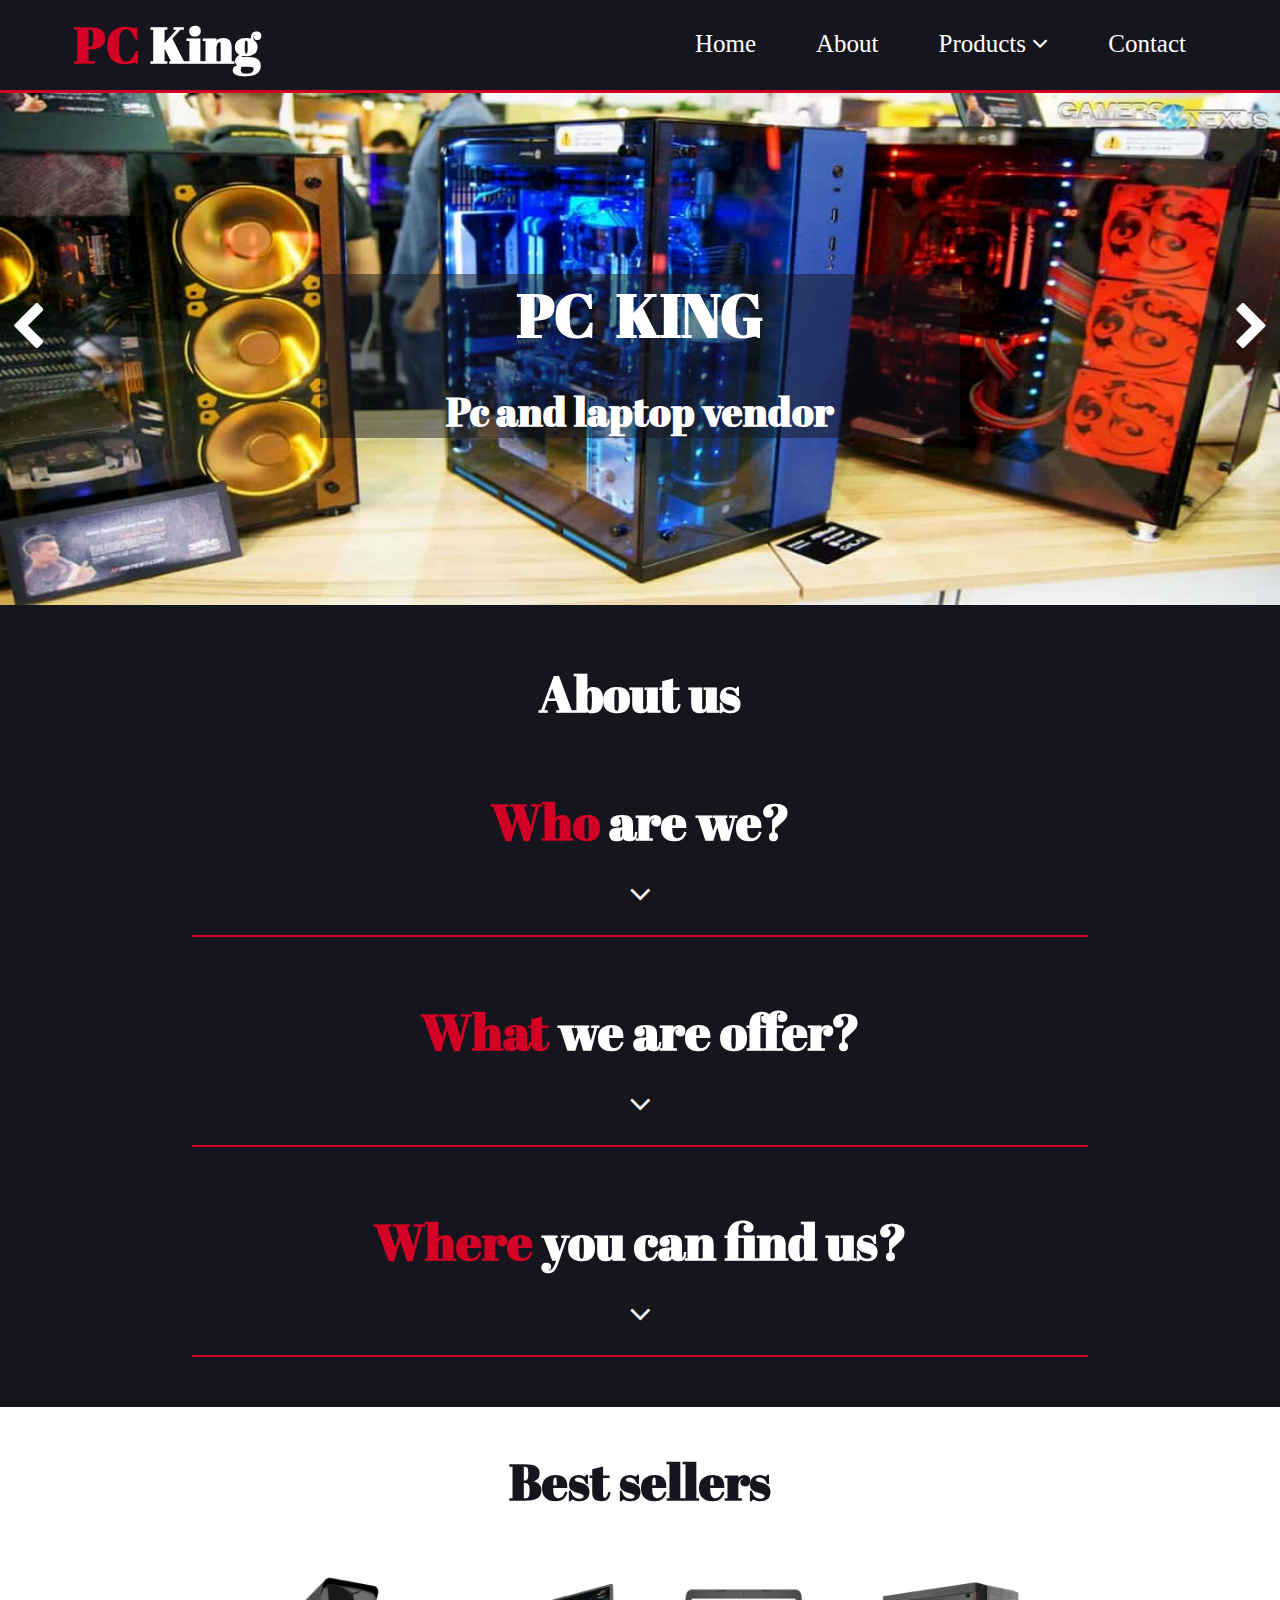
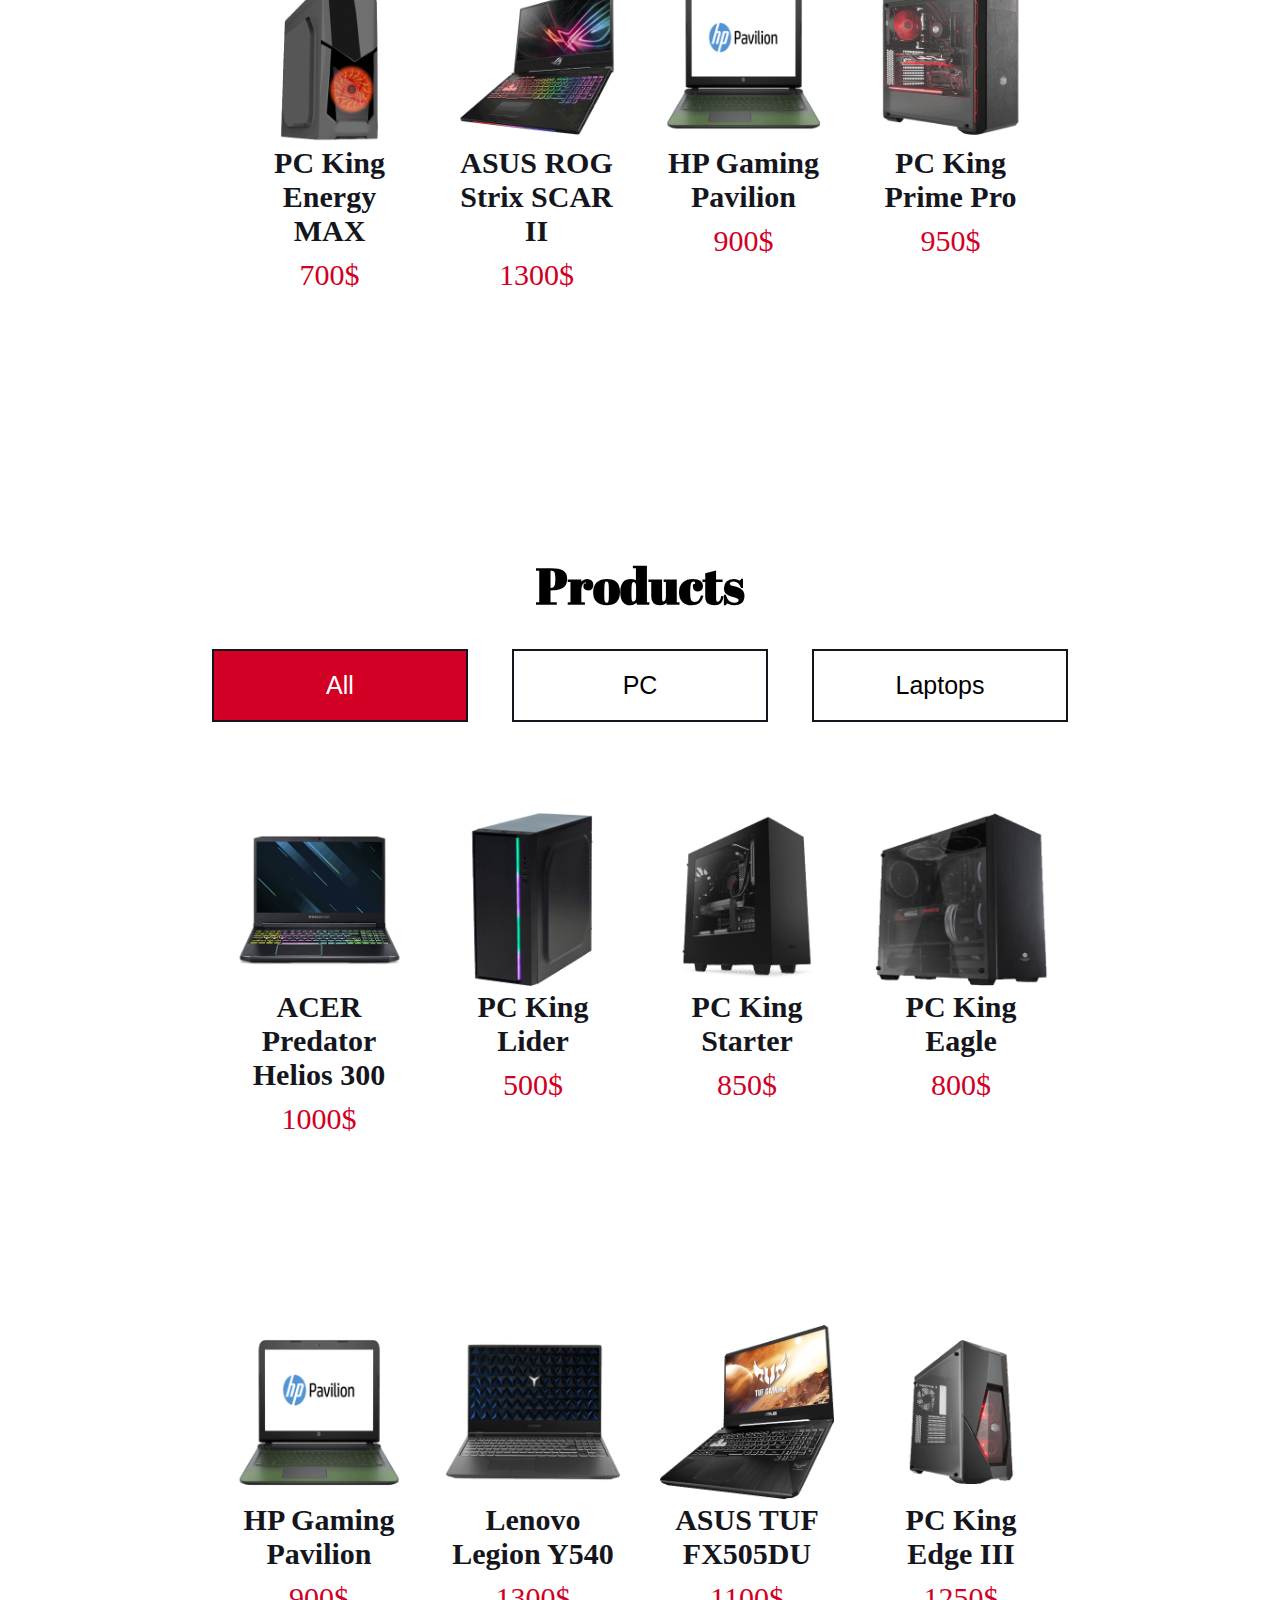
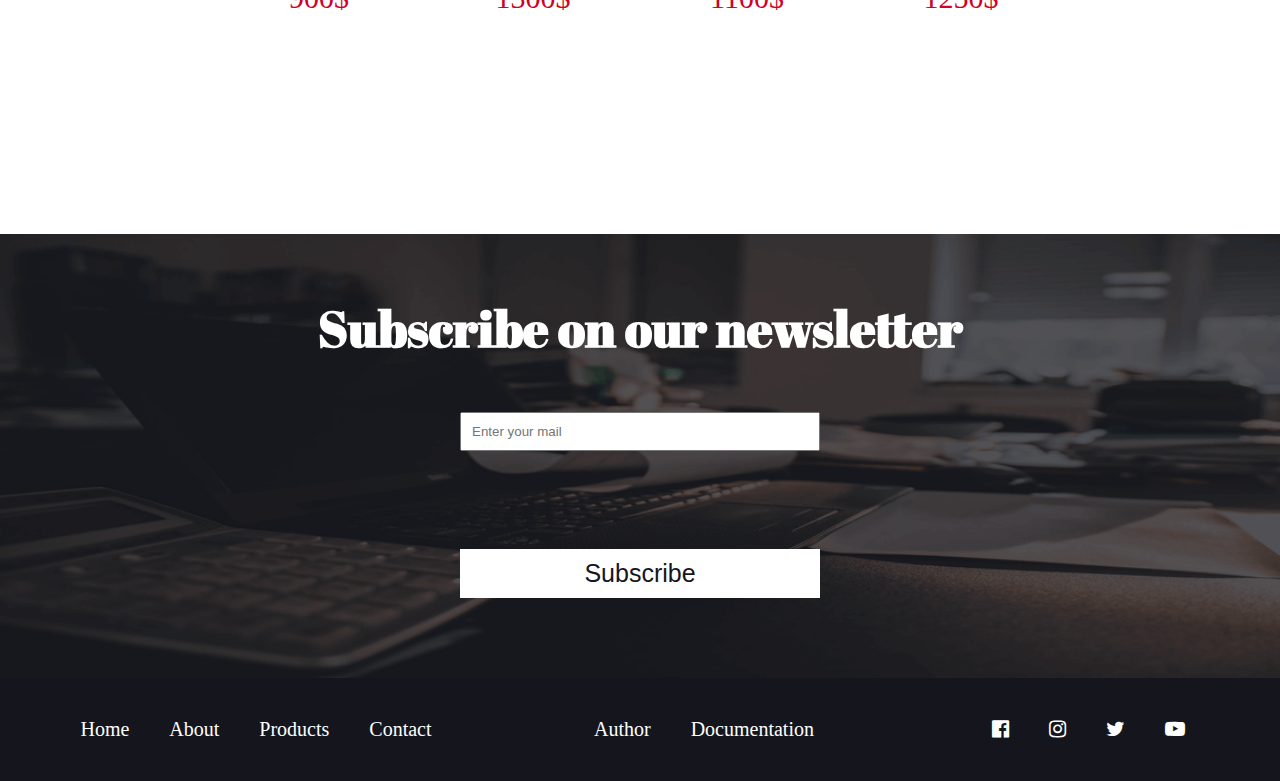
<file: index.html>
<!DOCTYPE html>
<html lang="en">
<head>
    <meta charset="UTF-8" />
    <meta name="viewport" content="width=device-width, initial-scale=1.0" />
    <meta http-equiv="X-UA-Compatible" content="ie=edge" />
    <meta name="description" content="PC KING-Best PC and Laptops configurations.One of the top rated European suppliers of computers and laptops.Best for your money." />
    <meta name="keywords" content="pc,computers,king,laptops,best configurations,components,AMD,INTEL" />
    <title>Pc King</title>
    <link rel="stylesheet" href="assets/css/style.css" type="text/css" />
    <link rel="stylesheet" href="assets/css/queries.css" type="text/css" />
    <link rel="stylesheet" href="https://cdnjs.cloudflare.com/ajax/libs/font-awesome/4.7.0/css/font-awesome.min.css" />
    <link href="assets/images/ikonica.ico" rel="shortcut icon" />
</head>
<body>
    <header>
        <div id="scrollTop"><i class="fa fa-arrow-up"></i></div>
        <nav>
            <div id="logo">
                <h1><span id="redHeading">pc</span> King</h1>
            </div>
            <div id="responsive"><i class="fa fa-navicon"></i></div>
            <div id="nav">
                <ul id="menu"></ul>
            </div>
        </nav>
        <section id="slider">
            <span id="next"><i class="fa fa-chevron-right"></i></span>
            <span id="prev"><i class="fa fa-chevron-left"></i></span>
            <div id="slideImg">
                <div class="message">
                    <h1></h1>
                    <h2></h2>
                </div>
            </div>
        </section>
    </header>
    <main>
        <section id="about">
            <article id="textAbout">
                <h2>About us</h2>
            </article>
        </section>
        <section id="bestSellers">
            <h2>Best sellers</h2>
            <div id="wrapper"></div>
        </section>
        <section id="products">
            <h2>Products</h2>
            <button class="filterbtn filterActive" id="filterAll">All</button>
            <button class="filterbtn" id="filterPc">PC</button>
            <button class="filterbtn" id="filterLaptop">Laptops</button>
           <div id="wrapperProduct"></div>
        </section>
        <section id="contact">
            <article id="newsletter">
                <h2>Subscribe on our newsletter</h2>
                <form action="" method="GET" name="newsletter">
                    <input type="text" id="mail" name="mail" placeholder="Enter your mail"/><br/>
                    <span id="newsMessage"></span><br/>
                    <input type="button" id="sign" value="Subscribe"/>
                </form>
            </article>
        </section>
    </main>
    <footer>
        
    </footer>
    <script src="https://ajax.googleapis.com/ajax/libs/jquery/3.4.1/jquery.min.js"></script>
    <script src="assets/js/main.js"></script>
</body>
</html>
</file>
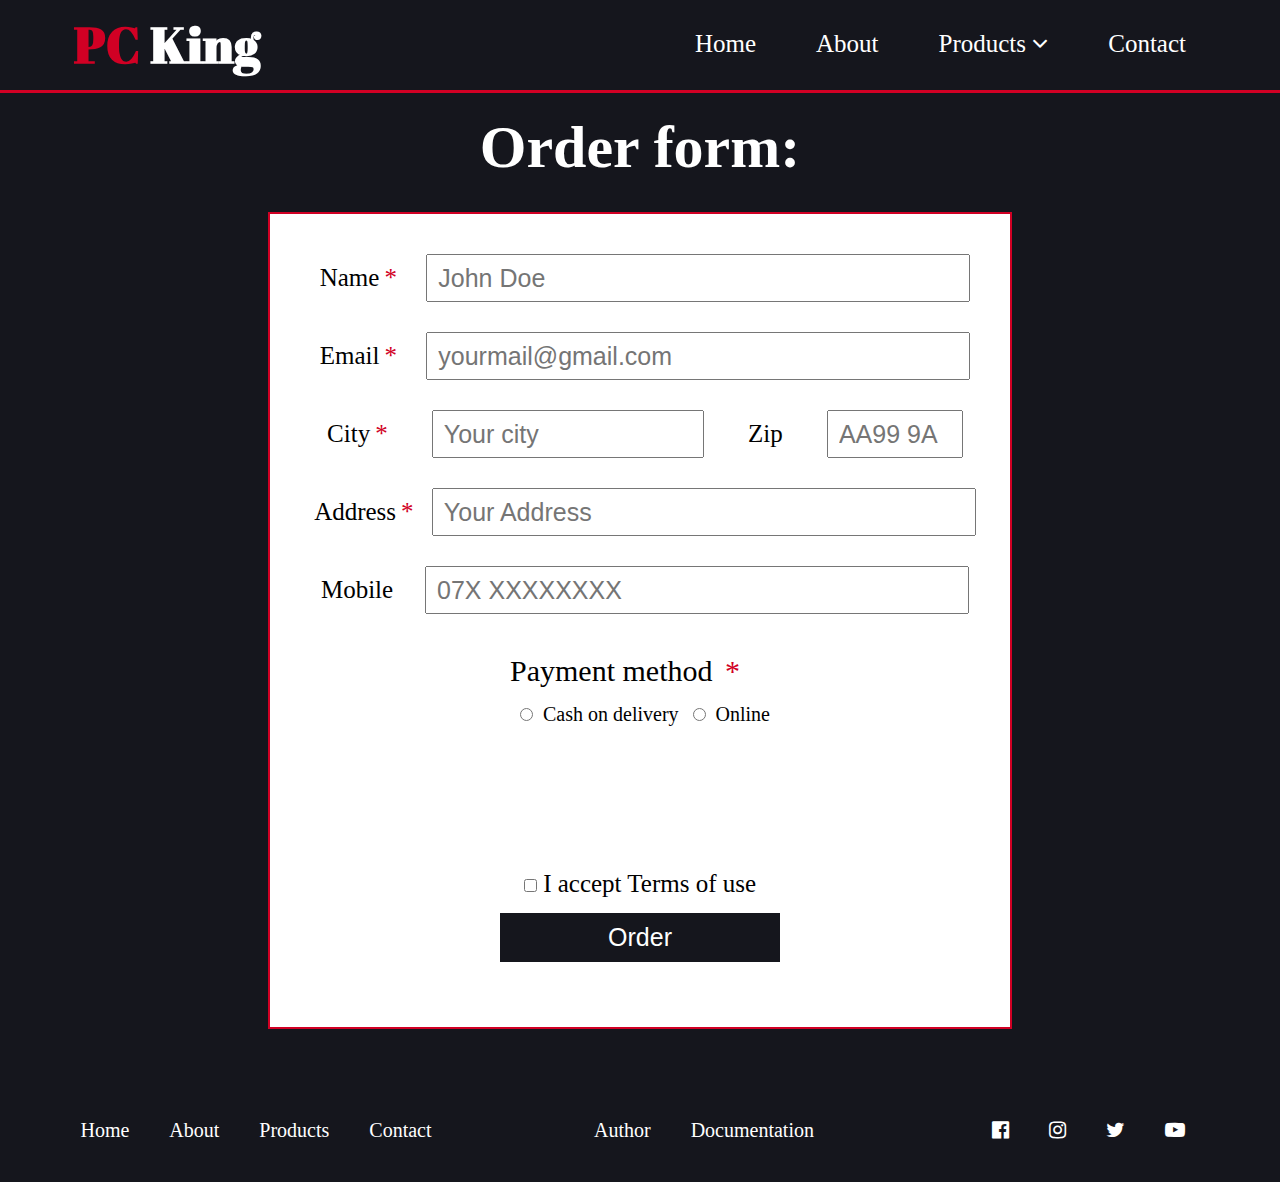
<file: contact.html>
<!DOCTYPE html>
<html lang="en">
<head>
    <meta charset="UTF-8" />
    <meta name="viewport" content="width=device-width, initial-scale=1.0" />
    <meta http-equiv="X-UA-Compatible" content="ie=edge" />
    <meta name="description" content="PC KING-Best PC and Laptops configurations.One of the top rated European suppliers of computers and laptops.Please fill form to order your products." />
    <meta name="keywords" content="order,form,name,pay,contact" />
    <title>Pc King</title>
    <link rel="stylesheet" href="assets/css/style.css" type="text/css" />
    <link rel="stylesheet" href="assets/css/queries.css" type="text/css" />
    <link rel="stylesheet" href="https://cdnjs.cloudflare.com/ajax/libs/font-awesome/4.7.0/css/font-awesome.min.css" />
    <link href="assets/images/ikonica.ico" rel="shortcut icon" />
</head>
<body>
    <nav>
            <div id="logo">
                <h1><span id="redHeading">pc</span> King</h1>
            </div>
            <div id="responsive"><i class="fa fa-navicon"></i></div>
            <div id="nav">
                <ul id="menu"></ul>
            </div>
        </nav>
        <main id="order">
            <h2>Order form:</h2>
            <section id="orderForm">
                <form action="" method="GET" name="orderForm" id="form">
                    <div class="personalInfo">
                        <label for="fullname">Name<span class="required">*</span></label>
                        <input type="text" name="fullName" id="fullname" placeholder="John Doe"/>
                    </div>
                    <div class="personalInfo">
                        <label for="mail">Email<span class="required">*</span></label>
                        <input type="text" name="mail" id="mail" placeholder="yourmail@gmail.com"/>
                    </div>
                    <div class="personalInfo">
                        <label for="city">City<span class="required">*</span></label>
                        <input type="text" name="city" id="city" placeholder="Your city"/>
                        <label for="zip">Zip</label>
                        <input type="text" name="city" id="zip" placeholder="AA99 9A"/>
                    </div>
                    <div class="personalInfo">
                        <label for="address">Address<span class="required">*</span></label>
                        <input type="text" name="address" id="address" placeholder="Your Address" />
                    </div>
                    <div class="personalInfo">
                        <label>Mobile</label>
                        <input type="text" name="mob1" class="mobile" placeholder="07X XXXXXXXX"/>
                    </div>
                    <div id="pay">
                        <div>
                            <span>Payment method <span class="required">*</span></span><br/>
                            <input type="radio" name="paymethod" id="cod" /><label for="cod">Cash on delivery</label>
                            <input type="radio" name="paymethod" id="card" /><label for="card">Online</label>
                        </div>
                        <div id="additional">
                            <select name="creditCard" id="creditCard"></select>
                            <label for="cardNumber">Card number</label>
                            <input type="text" id="cardNumber" name="cardNumber" placeholder="XXXX XXXX XXXX XXXX"/>
                        </div>
                    </div>
                    <div id="finish">
                        <input type="checkbox" name="terms" id="terms" />
                        <label for="terms">I accept Terms of use</label><br/>
                        <p>Please accept Terms of use</p>
                        <button type="button" id="submit">Order</button>
                    </div>
                    <div id="finishMessage">
                        <h2></h2>
                    </div>
                </form>
            </section>
        </main>
        <footer>
        
        </footer>
    <script src="https://ajax.googleapis.com/ajax/libs/jquery/3.4.1/jquery.min.js"></script>  
    <script src="assets/js/main.js"></script>    
</body>
</html>
</file>
<file: assets/css/style.css>
@import url("https://fonts.googleapis.com/css?family=Abril+Fatface&display=swap");
* {
  margin: 0px;
  padding: 0px;
  -webkit-box-sizing: border-box;
          box-sizing: border-box;
}

a {
  text-decoration: none;
}

ul {
  list-style-type: none;
}

img {
  width: 100%;
}

.bodyAcitve {
  background-color: rgba(21, 22, 29, 0.5);
  overflow: hidden;
}

#scrollTop {
  position: fixed;
  bottom: 30px;
  right: 30px;
  background: #d10024;
  color: #fff;
  padding: 10px;
  display: none;
  z-index: 997;
  font-size: 30px;
}

#coverDiv {
  position: fixed;
  width: 100%;
  height: 100%;
  z-index: 998;
  top: 0;
  left: 0;
  background-color: rgba(21, 22, 29, 0.5);
}

nav {
  display: -webkit-box;
  display: -ms-flexbox;
  display: flex;
  -webkit-box-orient: horizontal;
  -webkit-box-direction: normal;
      -ms-flex-flow: row wrap;
          flex-flow: row wrap;
  -ms-flex-pack: distribute;
      justify-content: space-around;
  width: 100%;
  background-color: #15161d;
  border-bottom: 3px solid #d10024;
}

#nav {
  width: 50%;
  text-align: right;
}

#logo {
  width: 30%;
  padding: 10px;
  color: #fff;
}

#logo h1 {
  font-size: 50px;
  font-family: 'Abril Fatface', cursive;
}

#redHeading {
  color: #d10024;
  text-transform: uppercase;
}

#menu li {
  display: inline-block;
  padding: 30px;
  position: relative;
}

#menu li a {
  color: #fff;
  font-size: 25px;
  font-family: 'Prata', serif;
}

#menu li a::after {
  content: "";
  display: block;
  width: 0;
  background: #d10024;
  height: 2px;
  -webkit-transition: .5s;
  transition: .5s;
}

#menu li a:hover::after {
  width: 100%;
}

#responsive {
  color: #fff;
  display: none;
  text-align: right;
  padding: 10px 0px;
}

#responsive i {
  font-size: 30px;
}

#podmeni {
  position: absolute;
  width: 100%;
  display: none;
  left: 0;
  background: #15161d;
  text-align: center;
  z-index: 100;
}

#slider {
  position: relative;
  width: 100%;
  background: #15161d;
}

#next, #prev {
  position: absolute;
  color: #fff;
  font-size: 50px;
  z-index: 100;
  top: 40%;
}

#next {
  right: 10px;
}

#prev {
  left: 10px;
}

#slideImg {
  position: relative;
}

.message {
  font-family: 'Abril Fatface', cursive;
  background-color: rgba(21, 22, 29, 0.5);
  position: absolute;
  width: 50%;
  top: 35%;
  text-align: center;
  left: 0;
  color: #fff;
  z-index: 2;
  right: 0;
  margin: 0px auto;
}

.message h1 {
  font-size: 60px;
  margin-bottom: 30px;
  word-spacing: 10px;
}

.message h2 {
  font-size: 40px;
}

.slideFade {
  -webkit-animation: fade .8s ease-in-out;
          animation: fade .8s ease-in-out;
}

.slideMessage {
  -webkit-animation: slide 1.5s;
          animation: slide 1.5s;
}

@-webkit-keyframes fade {
  0% {
    opacity: 0;
  }
  100% {
    opacity: 1;
  }
}

@keyframes fade {
  0% {
    opacity: 0;
  }
  100% {
    opacity: 1;
  }
}

@-webkit-keyframes slide {
  0% {
    top: -100%;
  }
  100% {
    top: 35%;
  }
}

@keyframes slide {
  0% {
    top: -100%;
  }
  100% {
    top: 35%;
  }
}

#about {
  background-color: #15161d;
  color: #fff;
  padding: 30px 0px;
}

#textAbout {
  width: 70%;
  margin: 0px auto;
}

#textAbout h2 {
  font-size: 50px;
  font-family: 'Abril Fatface', cursive;
  text-align: center;
  margin: 20px 0px;
}

#textAbout p {
  font-size: 25px;
  padding: 20px;
  text-align: justify;
}

#textAbout img {
  display: none;
}

.textAbout {
  padding: 20px;
  position: relative;
  margin: 20px 0px;
  border-bottom: 2px solid #d10024;
}

.textAbout p {
  font-size: 25px;
  text-align: justify;
  display: none;
}

.textAbout h2 {
  font-size: 35px;
  cursor: pointer;
}

.plus {
  text-align: center;
  display: block;
  font-size: 35px;
  -webkit-transition: .5s;
  transition: .5s;
  cursor: pointer;
  -webkit-tap-highlight-color: rgba(0, 0, 0, 0);
}

.plusActive {
  -webkit-transform: rotate(-180deg);
          transform: rotate(-180deg);
}

.colorHeading {
  color: #d10024;
}

#bestSellers {
  text-align: center;
  padding: 20px;
  margin: 20px 0px;
}

#bestSellers h2 {
  font-size: 50px;
  font-family: 'Abril Fatface', cursive;
  color: #15161d;
}

#wrapper, #wrapperProduct {
  display: -webkit-box;
  display: -ms-flexbox;
  display: flex;
  -webkit-box-orient: horizontal;
  -webkit-box-direction: normal;
      -ms-flex-flow: row wrap;
          flex-flow: row wrap;
  -ms-flex-pack: distribute;
      justify-content: space-around;
  padding: 20px;
  margin: 20px auto;
  width: 70%;
}

.bestSeler, .product {
  width: 20%;
  color: #15161d;
  position: relative;
  cursor: pointer;
  padding: 20px;
}

.bestSeler h3, .product h3 {
  font-size: 30px;
}

.bestSeler span, .product span {
  color: #d10024;
  font-size: 30px;
  display: block;
  margin-top: 10px;
}

.bestSeler a, .product a {
  color: #15161d;
  display: inline;
}

.options {
  margin-top: 10px;
  opacity: 0;
  padding: 10px;
  -webkit-transition: .5s;
  transition: .5s;
  border-top: 1px solid rgba(21, 22, 29, 0.5);
}

.options button {
  font-size: 25px;
  background-color: #15161d;
  color: #fff;
  width: 100%;
  margin: 5px 0px;
  border: none;
  padding: 10px;
}

.options button:hover {
  background-color: #d10024;
}

.optionsOpacity {
  opacity: 1;
}

.buynow {
  font-size: 25px;
  background-color: #15161d;
  color: #fff;
  width: 100%;
  margin: 5px 0px;
  border: none;
  padding: 10px;
}

.buynow:hover {
  background-color: #d10024;
}

#products {
  text-align: center;
  margin: 30px 0px;
}

#products h2 {
  font-size: 50px;
  font-family: 'Abril Fatface', cursive;
}

.filterbtn {
  display: inline-block;
  padding: 20px;
  border: 2px solid #15161d;
  background-color: transparent;
  outline: none;
  border: 2px solid #15161d;
  margin: 30px 20px;
  font-size: 25px;
  -webkit-transition: .5s;
  transition: .5s;
  width: 20%;
}

.filterActive {
  background: #d10024;
  color: #fff;
}

.fixedDiv {
  display: -webkit-box;
  display: -ms-flexbox;
  display: flex;
  -webkit-box-orient: horizontal;
  -webkit-box-direction: normal;
      -ms-flex-flow: row wrap;
          flex-flow: row wrap;
  -ms-flex-pack: distribute;
      justify-content: space-around;
  position: fixed;
  width: 80%;
  background-color: #fff;
  left: 0;
  max-height: 100%;
  right: 0;
  overflow-y: scroll;
  margin: 0px auto;
  z-index: 999;
  top: 5%;
}

.product {
  width: 22%;
  cursor: pointer;
}

.detailImg {
  width: 30%;
  padding: 30px;
  -webkit-box-pack: center;
      -ms-flex-pack: center;
          justify-content: center;
  display: -webkit-box;
  display: -ms-flexbox;
  display: flex;
  -webkit-box-align: center;
      -ms-flex-align: center;
          align-items: center;
}

.detaliName {
  width: 50%;
  text-align: center;
  padding: 30px 10px;
  margin: 30px auto;
}

.detaliName ul li {
  text-align: center;
  margin: 20px auto;
  padding: 10px 0px;
}

.detaliName ul li::after {
  content: '';
  display: block;
  width: 80%;
  margin: 10px auto;
  background-image: -webkit-gradient(linear, right top, left top, from(#fff), color-stop(#15161d), to(#fff));
  background-image: linear-gradient(to left, #fff, #15161d, #fff);
  height: 2px;
}

#contact {
  background-image: url("../images/newsletter.png");
  background-size: cover;
  background-position: center;
  padding: 40px;
}

#newsletter {
  width: 60%;
  text-align: center;
  margin: 20px auto;
  color: #fff;
}

#newsletter h2 {
  font-size: 50px;
  font-family: 'Abril Fatface', cursive;
}

#newsletter input {
  padding: 10px;
  width: 50%;
  margin: 50px auto;
  margin-bottom: 20px;
}

#sign {
  font-size: 25px;
  background-color: #15161d;
  color: #fff;
  width: 100%;
  margin: 5px 0px;
  border: none;
  padding: 10px;
  width: 20%;
  background-color: #fff;
  color: #15161d;
  margin: 30px 0px;
}

#sign:hover {
  background-color: #d10024;
}

#newsMessage {
  font-size: 25px;
}

footer {
  display: -webkit-box;
  display: -ms-flexbox;
  display: flex;
  -webkit-box-orient: horizontal;
  -webkit-box-direction: normal;
      -ms-flex-flow: row wrap;
          flex-flow: row wrap;
  -ms-flex-pack: distribute;
      justify-content: space-around;
  background-color: #15161d;
  -webkit-box-align: center;
      -ms-flex-align: center;
          align-items: center;
}

#footnav, .social {
  width: 30%;
  color: #fff;
  text-align: center;
  padding: 20px;
  border: none;
}

#footnav li, .social li {
  display: inline-block;
  padding: 20px;
}

#footnav li a, .social li a {
  color: #fff;
  font-size: 20px;
}

#order {
  background-color: #15161d;
  padding: 20px;
}

#order h2 {
  font-size: 60px;
  text-align: center;
  color: #fff;
}

#order select, #order textarea, #order input {
  padding: 0px 10px;
  outline: none;
}

#orderForm {
  width: 60%;
  background: #fff;
  margin: 30px auto;
  border: 2px solid #d10024;
  padding: inherit;
}

.personalInfo {
  margin: 0px auto;
  width: 80%;
  padding: 10px;
  display: -webkit-box;
  display: -ms-flexbox;
  display: flex;
  -webkit-box-orient: horizontal;
  -webkit-box-direction: normal;
      -ms-flex-flow: row wrap;
          flex-flow: row wrap;
  -ms-flex-pack: distribute;
      justify-content: space-around;
}

.personalInfo input {
  font-size: 25px;
  width: 80%;
}

.personalInfo label {
  font-size: 25px;
  padding: 10px;
}

#city {
  width: 40%;
}

#zip {
  width: 20%;
}

#pay {
  width: 80%;
  margin: 0px auto;
  padding: 20px;
  display: -webkit-box;
  display: -ms-flexbox;
  display: flex;
  -webkit-box-orient: horizontal;
  -webkit-box-direction: normal;
      -ms-flex-flow: row wrap;
          flex-flow: row wrap;
  -ms-flex-pack: distribute;
      justify-content: space-around;
}

#pay span {
  font-size: 30px;
}

#pay label {
  font-size: 20px;
}

#pay input {
  margin: 20px 10px;
}

.pay {
  border: 2px solid #d10024;
}

#additional {
  padding: 15px 0px;
}

#additional select, #additional input {
  padding: 10px;
}

.close {
  position: absolute;
  top: 10px;
  cursor: pointer;
  font-size: 40px;
  right: 20px;
}

#add {
  font-size: 25px;
  background-color: #15161d;
  color: #fff;
  width: 100%;
  margin: 5px 0px;
  border: none;
  padding: 10px;
  width: 25%;
  margin: 0px auto;
}

#add:hover {
  background-color: #d10024;
}

.hide {
  visibility: hidden;
}

#finish {
  text-align: center;
  font-size: 25px;
}

#finish button {
  font-size: 25px;
  background-color: #15161d;
  color: #fff;
  width: 100%;
  margin: 5px 0px;
  border: none;
  padding: 10px;
  width: 40%;
  margin-top: 15px;
}

#finish button:hover {
  background-color: #d10024;
}

#finish p {
  display: none;
  color: #d10024;
}

.inputError {
  border: 3px solid #d10024;
}

.required {
  color: #d10024;
  margin-left: 5px;
}

#finishMessage {
  padding: 20px;
}

#finishMessage h2 {
  font-size: 30px;
  color: #fff;
}

.finishCorrect {
  background-color: #73ff38;
}

.finishWrong {
  background-color: #d10024;
}
/*# sourceMappingURL=style.css.map */
</file>
<file: assets/css/queries.css>
@media screen and (min-width: 1200px) and (max-width: 1600px) {
  .bestSeler, .product {
    width: 25%;
  }
  .personalInfo {
    width: 100%;
    margin: 10px auto;
  }
  #footnav {
    width: 40%;
  }
}

@media screen and (min-width: 800px) and (max-width: 1250px) {
  #menu li {
    padding: 30px 10px;
  }
  #menu li a {
    font-size: 22px;
  }
  .message {
    width: 80%;
  }
  .message h1 {
    font-size: 50px;
  }
  .message h2 {
    font-size: 40px;
  }
  #next, #prev {
    font-size: 35px;
  }
  .textAbout {
    padding: 10px;
  }
  .plus {
    right: 10px;
    top: 10px;
  }
  .bestSeler, .product {
    width: 50%;
  }
  .bestSeler h3, .product h3 {
    font-size: 22px;
  }
  #newsletter {
    width: 80%;
  }
  #newsletter input {
    width: 60%;
  }
  #newsletter button {
    width: 30%;
  }
  .fixedDiv {
    top: 5%;
  }
  .detaliName {
    width: 100%;
  }
  .detailImg {
    width: 50%;
  }
  #orderForm {
    width: 100%;
  }
  .row {
    text-align: center;
    -webkit-box-pack: center;
        -ms-flex-pack: center;
            justify-content: center;
  }
  #pay {
    padding: 10px;
    width: 100%;
    -webkit-box-pack: center;
        -ms-flex-pack: center;
            justify-content: center;
    -webkit-box-align: center;
        -ms-flex-align: center;
            align-items: center;
  }
  #mob1, #mob2 {
    width: 30%;
  }
  #cod, #card {
    width: 5%;
  }
  #footnav li, .social li {
    padding: 5px;
  }
  .social {
    margin-left: 45px;
  }
}

@media screen and (max-width: 800px) {
  #scrollTop {
    right: 10px;
    bottom: 10px;
  }
  #logo {
    width: 50%;
  }
  #logo h1 {
    font-size: 30px;
  }
  #responsive {
    display: block;
    width: 40%;
    padding-right: 20px;
  }
  #podmeni {
    position: relative;
  }
  #menu {
    display: none;
    text-align: center;
  }
  #menu li {
    display: block;
    padding: 10px;
  }
  #nav {
    width: 100%;
  }
  #next, #prev {
    font-size: 25px;
  }
  .message {
    width: 100%;
    top: 20%;
  }
  .message h1 {
    font-size: 35px;
  }
  .message h2 {
    font-size: 25px;
  }
  @-webkit-keyframes slide {
    0% {
      top: -100%;
    }
    100% {
      top: 20%;
    }
  }
  @keyframes slide {
    0% {
      top: -100%;
    }
    100% {
      top: 20%;
    }
  }
  #textAbout {
    width: 100%;
    -webkit-box-ordinal-group: 2;
        -ms-flex-order: 1;
            order: 1;
  }
  .textAbout p {
    word-wrap: break-word;
    word-break: keep-all;
    text-align: left;
    font-size: 22px;
  }
  .plus {
    right: 10px;
  }
  .bestSeler, .product {
    width: 100%;
  }
  .bestSeler h3, .product h3 {
    font-size: 22px;
  }
  #newsletter {
    width: 100%;
  }
  #newsletter h2 {
    font-size: 30px;
  }
  #newsletter input {
    width: 100%;
  }
  #newsletter button {
    width: 70%;
  }
  .fixedDiv {
    top: 5%;
  }
  .detaliName {
    width: 100%;
  }
  .detailImg {
    width: 100%;
  }
  #footnav, .social {
    width: 100%;
  }
  #footnav li, .social li {
    padding: 10px;
  }
  #orderForm {
    width: 100%;
  }
  #city, #zip {
    width: 100%;
  }
  #mob1, #mob2 {
    width: 100%;
  }
  .personalInfo input {
    width: 100%;
  }
  #finish button {
    width: 100%;
  }
  #pay {
    width: 100%;
    padding: 10px;
  }
  #creditCard {
    width: 100%;
  }
  #additional span {
    margin: 20px 0px;
    text-align: center;
  }
}

@media screen and (max-width: 600px) {
  #logo {
    width: 50%;
  }
  #logo h1 {
    font-size: 30px;
  }
  #responsive {
    display: block;
    width: 40%;
    padding-right: 20px;
  }
  #podmeni {
    position: relative;
  }
  #menu {
    display: none;
    text-align: center;
  }
  #menu li {
    display: block;
    padding: 5px;
  }
  #nav {
    width: 100%;
  }
  #next, #prev {
    font-size: 25px;
  }
  .message {
    display: none;
  }
  #textAbout h2 {
    font-size: 30px;
  }
  .textAbout {
    padding: 10px;
  }
  .textAbout p {
    font-size: 20px;
  }
  .plus {
    top: 50%;
  }
  .wrapper {
    width: 100%;
  }
  .bestSeler, .product {
    width: 100%;
    padding: 0px;
  }
  .bestSeler h3, .product h3 {
    font-size: 22px;
  }
  .options {
    padding: 0px;
  }
  .options button {
    font-size: 20px;
  }
  #products h2 {
    font-size: 35px;
  }
  .filterbtn {
    width: 70%;
    margin: 30px auto;
  }
  #footnav li {
    display: inline-block;
    padding: 10px;
  }
  #finishMessage h2 {
    font-size: 20px;
  }
}
/*# sourceMappingURL=queries.css.map */
</file>
